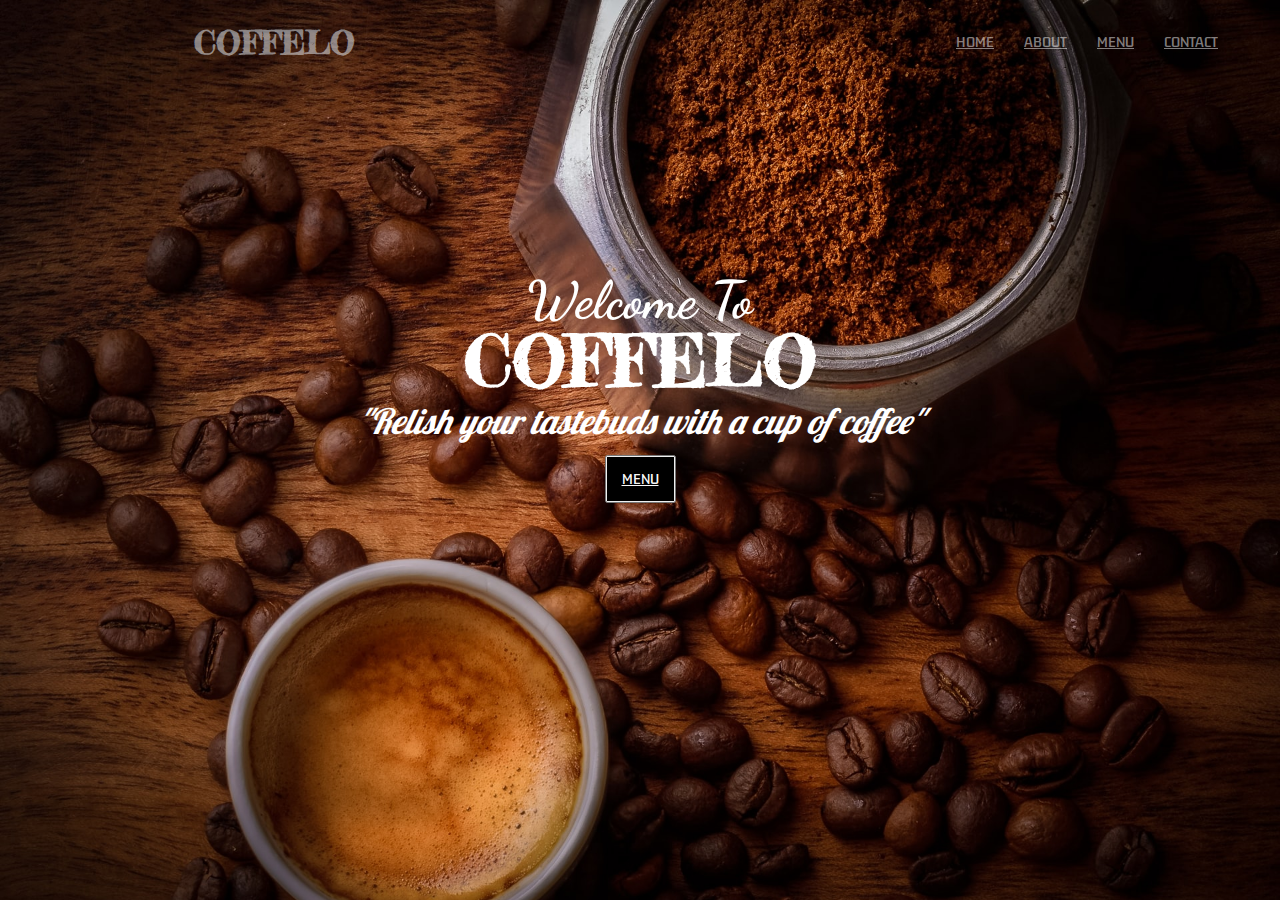
<file: index.html>
<!DOCTYPE html>
<html lang="en">
<head>
    <meta charset="UTF-8">
    <meta name="viewport" content="width=device-width,initial-scale=1.0">
    <title>COFFELO</title>
    <link rel="icon" href="images/coffee_FILL0_wght400_GRAD0_opsz48.png" type="image/x-icon">
    <link rel="stylesheet" href="style.css">
    <link rel="stylesheet" href="https://fonts.googleapis.com/icon?family=Material+Icons">
</head>
<body>

<div class="container">
<h1><i class="material-icons">coffee</i>COFFELO</h1>
<div class="navbar-menu">
    <a href="home.html">HOME</a>
    <a href="about.html">ABOUT</a>
    <a href="menu.html">MENU</a>
    <a href="contact.html">CONTACT</a>
  </div>
</div>
<div class="description">
<h2>Welcome To</h2>
<h1>COFFELO</h1>
<p>"Relish your tastebuds with a cup of coffee"</p>
<button><a href="menu.html">MENU</a></button>
</div>

</body>

</html>
</file>
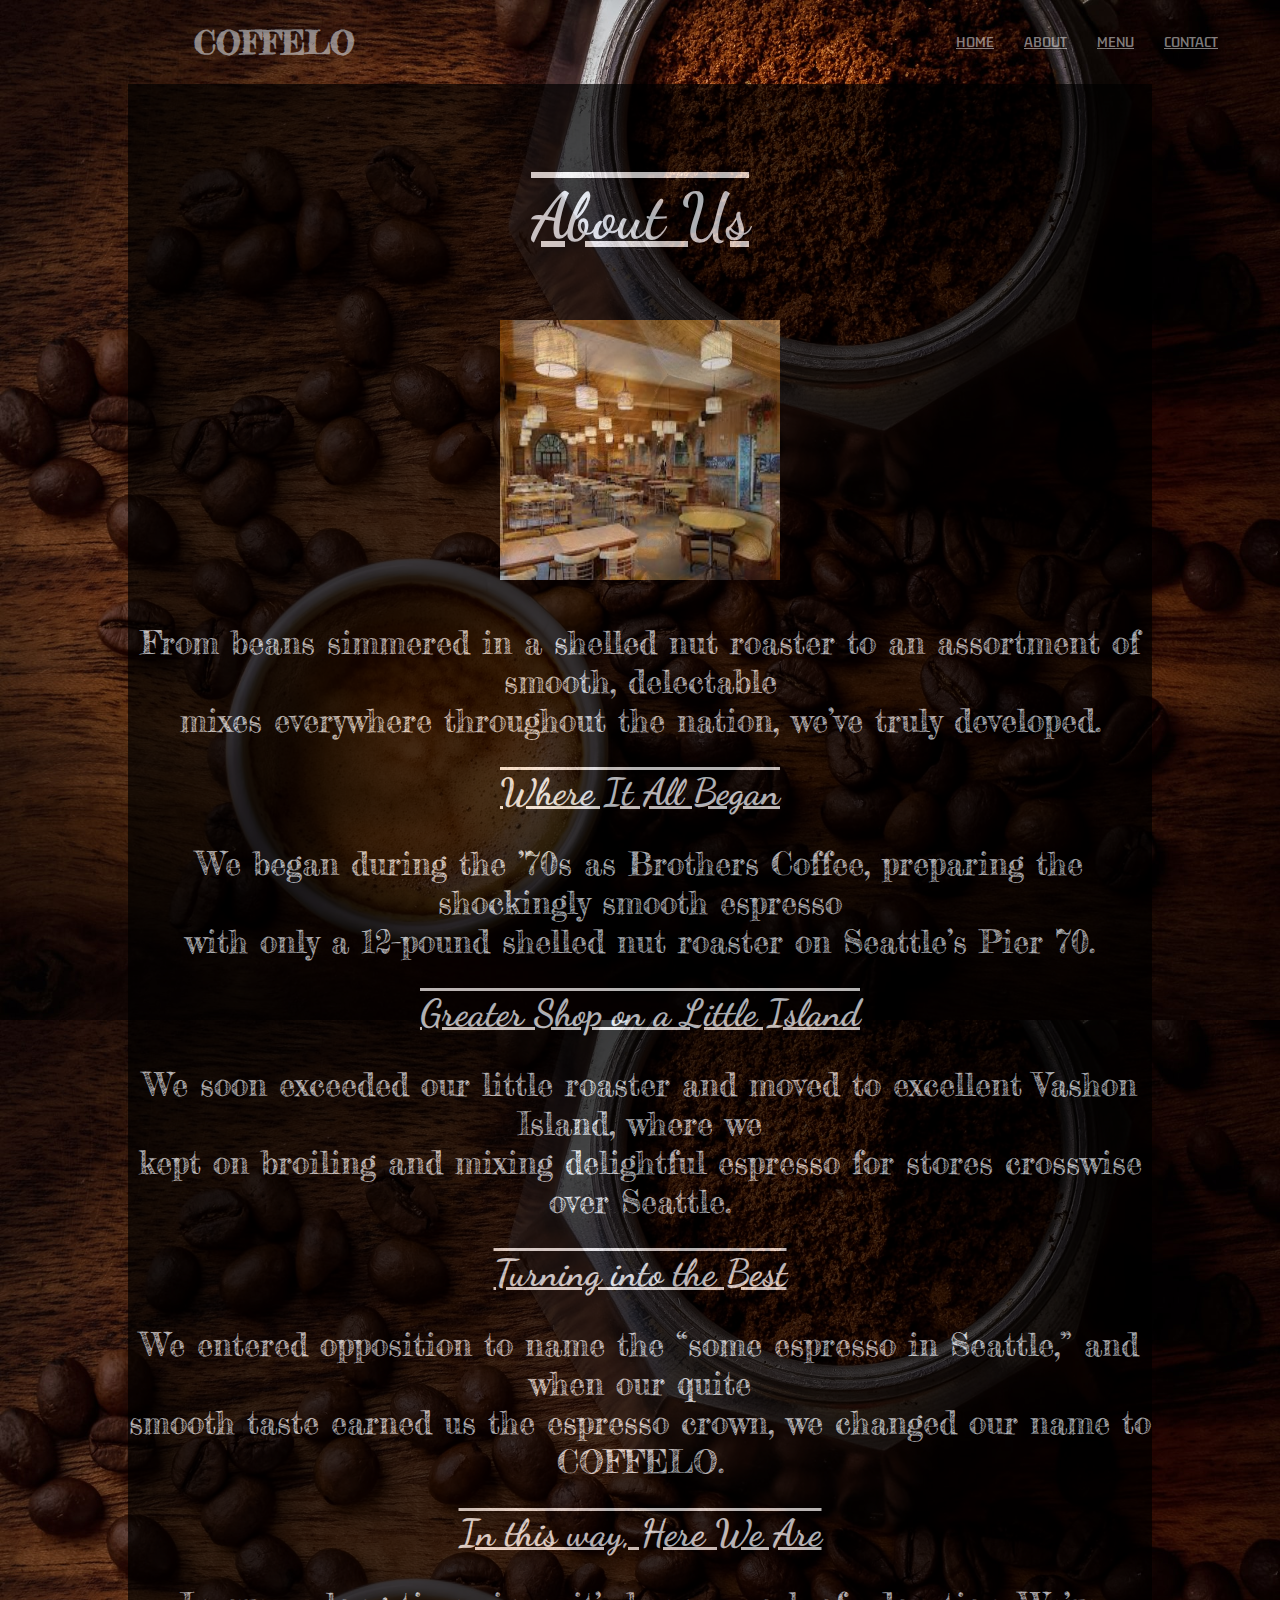
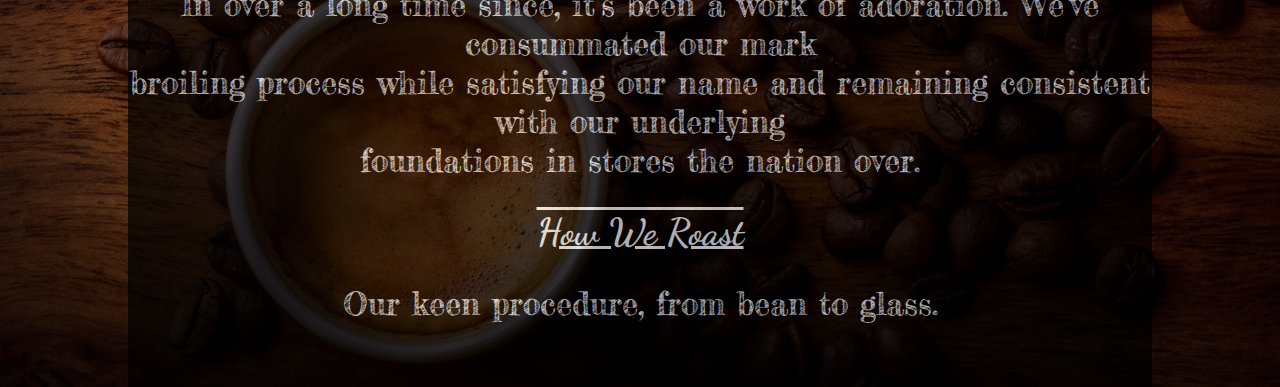
<file: about.html>
<!DOCTYPE html>
<html lang="en">
<head>
    <meta charset="UTF-8">
    <meta name="viewport" content="width=device-width,initial-scale=1.0">
    <title>COFFELO</title>
    <link rel="icon" href="images/coffee_FILL0_wght400_GRAD0_opsz48.png" type="image/x-icon">
    <link rel="stylesheet" href="style.css">
    <link rel="stylesheet" href="https://fonts.googleapis.com/icon?family=Material+Icons">
</head>
<body>

<div class="container">
<h1><i class="material-icons">coffee</i>COFFELO</h1>
<div class="navbar-menu">
    <a href="home.html">HOME</a>
    <a href="about.html">ABOUT</a>
    <a href="menu.html">MENU</a>
    <a href="contact.html">CONTACT</a>
  </div>
</div>
<div class="about">
    <h1>About Us</h1>
    <img  class="img" src="images/cafeteria.jpg">
    <p>From beans simmered in a shelled nut roaster to an assortment of smooth, delectable</p>
    <p>mixes everywhere throughout the nation, we’ve truly developed.</p>
    
    <h3>Where It All Began</h3>
    <p>We began during the ’70s as Brothers Coffee, preparing the shockingly smooth espresso</p>
    <p>with only a 12-pound shelled nut roaster on Seattle’s Pier 70.</p>
    <h3>Greater Shop on a Little Island</h3>
    <p>We soon exceeded our little roaster and moved to excellent Vashon Island, where we</p>
    <p>kept on broiling and mixing delightful espresso for stores crosswise over Seattle.</p>
    <h3>Turning into the Best</h3>
    <p>We entered opposition to name the “some espresso in Seattle,” and when our quite </p>
    <p>smooth taste earned us the espresso crown, we changed our name to COFFELO.</p>
    <h3>In this way, Here We Are</h3>
    <p>In over a long time since, it’s been a work of adoration. We’ve consummated our mark</p>
    <p>broiling process while satisfying our name and remaining consistent with our underlying</p>
    <p>foundations in stores the nation over. </p>
    <h3>How We Roast</h3>
    <p>Our keen procedure, from bean to glass.</p>

    
   
</div>
</body>
</html>
</file>
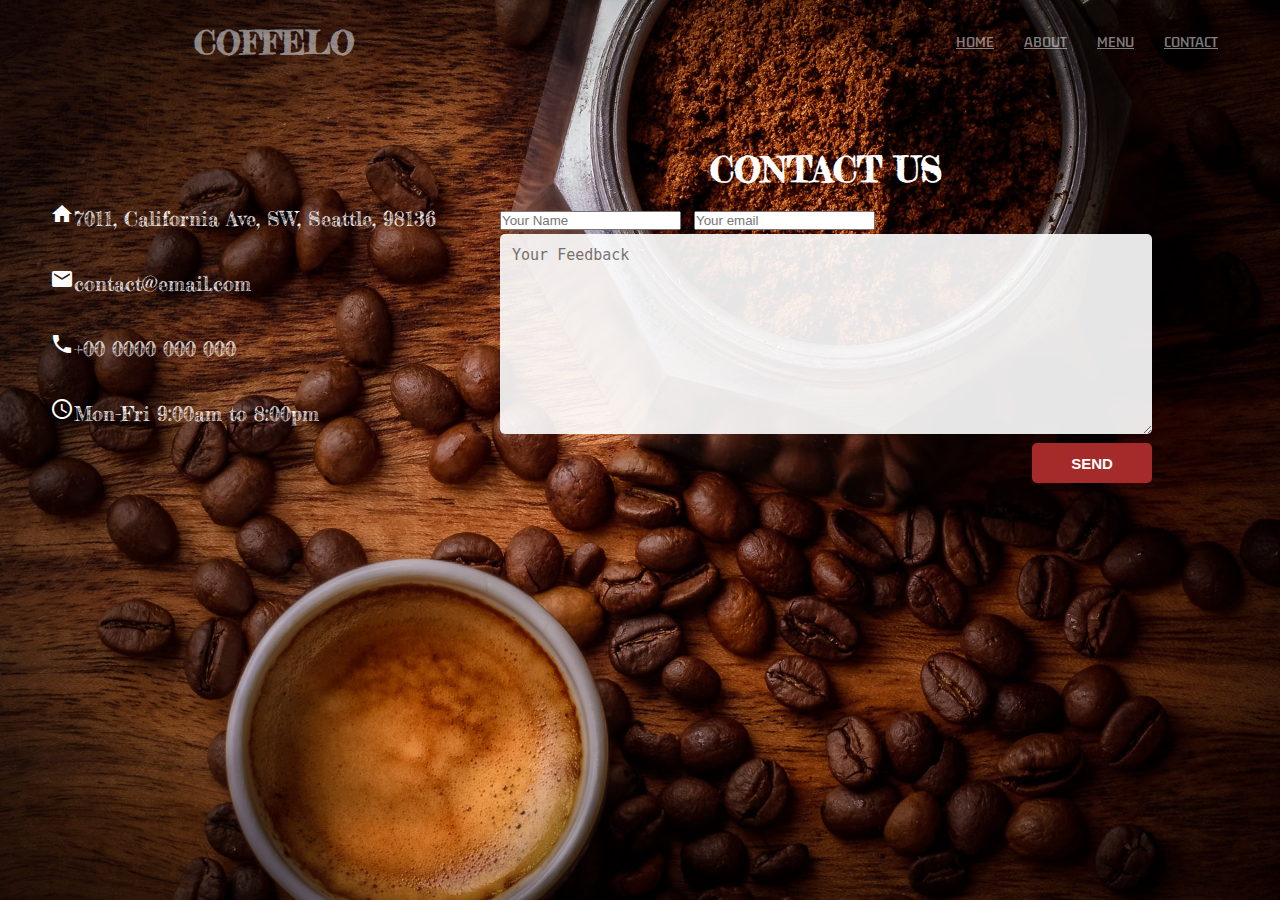
<file: contact.html>
<!DOCTYPE html>
<html lang="en">
<head>
    <meta charset="UTF-8">
    <meta name="viewport" content="width=device-width,initial-scale=1.0">
    <title>COFFELO</title>
    <link rel="icon" href="images/coffee_FILL0_wght400_GRAD0_opsz48.png" type="image/x-icon">
    <link rel="stylesheet" href="style.css">
    <link rel="stylesheet" href="https://fonts.googleapis.com/icon?family=Material+Icons">
</head>
<body>

<div class="container">
<h1><i class="material-icons">coffee</i>COFFELO</h1>
<div class="navbar-menu">
    <a href="home.html">HOME</a>
    <a href="about.html">ABOUT</a>
    <a href="menu.html">MENU</a>
    <a href="contact.html">CONTACT</a>
  </div>
</div>
<div class="cs">
  <div class="ci">
    <div><i class="material-icons">home</i>7011, California Ave, SW,
      Seattle, 98136</div>
      <div><i class="material-icons">mail</i>contact@email.com</div>
      <div><i class="material-icons">call</i>+00 0000 000 000</div>
      <div><i class="material-icons">schedule</i>Mon-Fri 9:00am to 8:00pm</div>
  </div>
  <div class="contactform">
    <h2>CONTACT US</h2>
    <form class="contact" action="" method="post">
      <input type="text" name="name" class="text-box" placeholder="Your Name" required>
      <input type="email" name="email" class="text-box" placeholder="Your email" required>
      <textarea name="message" rows="5" placeholder="Your Feedback" required></textarea>
      <input type="submit" name="submit" class="send-btn" value="Send">
    </form>
  </div>
</div>
</body>
</html>
</file>
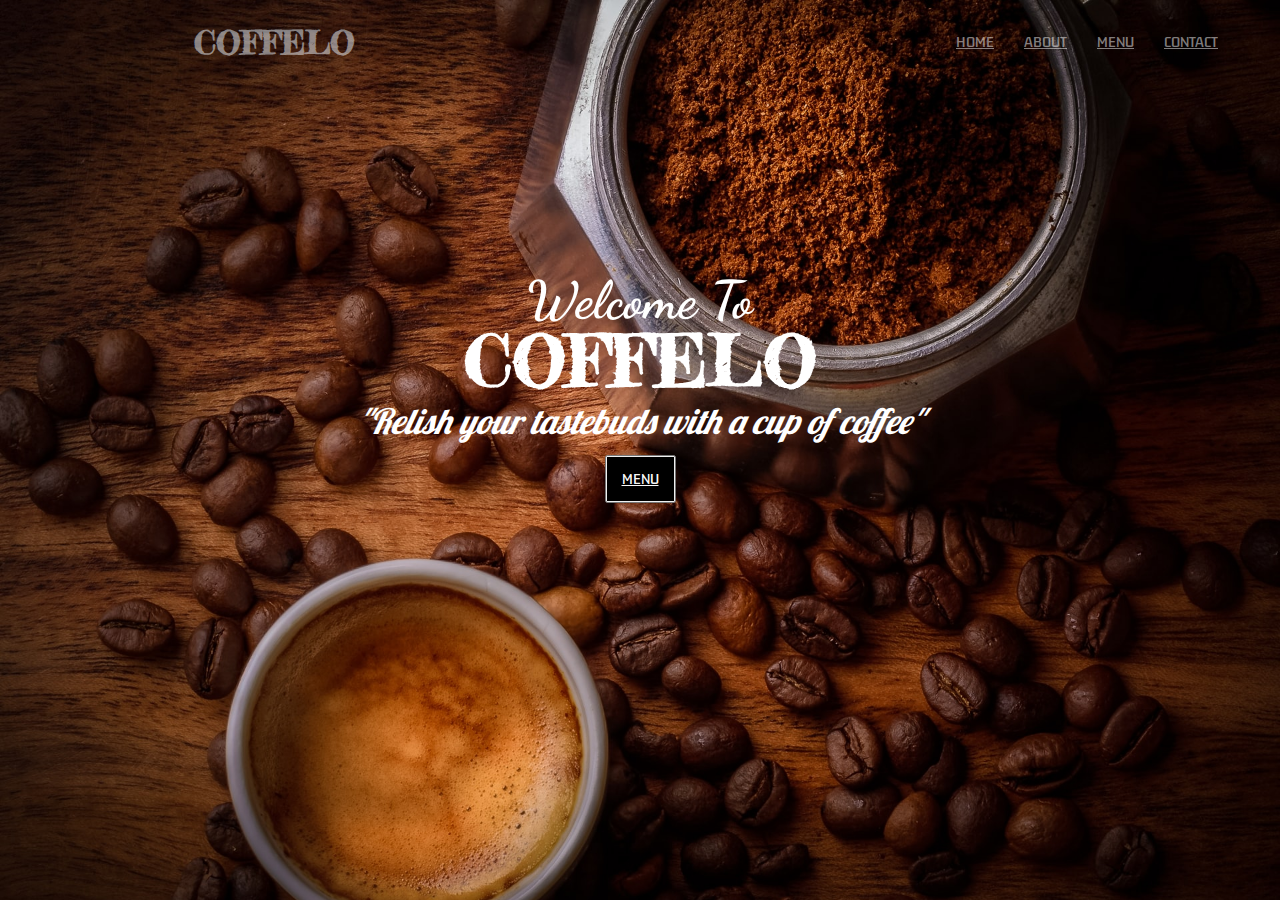
<file: home.html>
<!DOCTYPE html>
<html lang="en">
<head>
    <meta charset="UTF-8">
    <meta name="viewport" content="width=device-width,initial-scale=1.0">
    <title>COFFELO</title>
    <link rel="icon" href="images/coffee_FILL0_wght400_GRAD0_opsz48.png" type="image/x-icon">
    <link rel="stylesheet" href="style.css">
    <link rel="stylesheet" href="https://fonts.googleapis.com/icon?family=Material+Icons">
</head>
<body>

<div class="container">
<h1><i class="material-icons">coffee</i>COFFELO</h1>
<div class="navbar-menu">
    <a href="home.html">HOME</a>
    <a href="about.html">ABOUT</a>
    <a href="menu.html">MENU</a>
    <a href="contact.html">CONTACT</a>
  </div>
</div>
<div class="description">
<h2>Welcome To</h2>
<h1>COFFELO</h1>
<p>"Relish your tastebuds with a cup of coffee"</p>
<button><a href="menu.html">MENU</a></button>
</div>

</body>
</html>
</file>
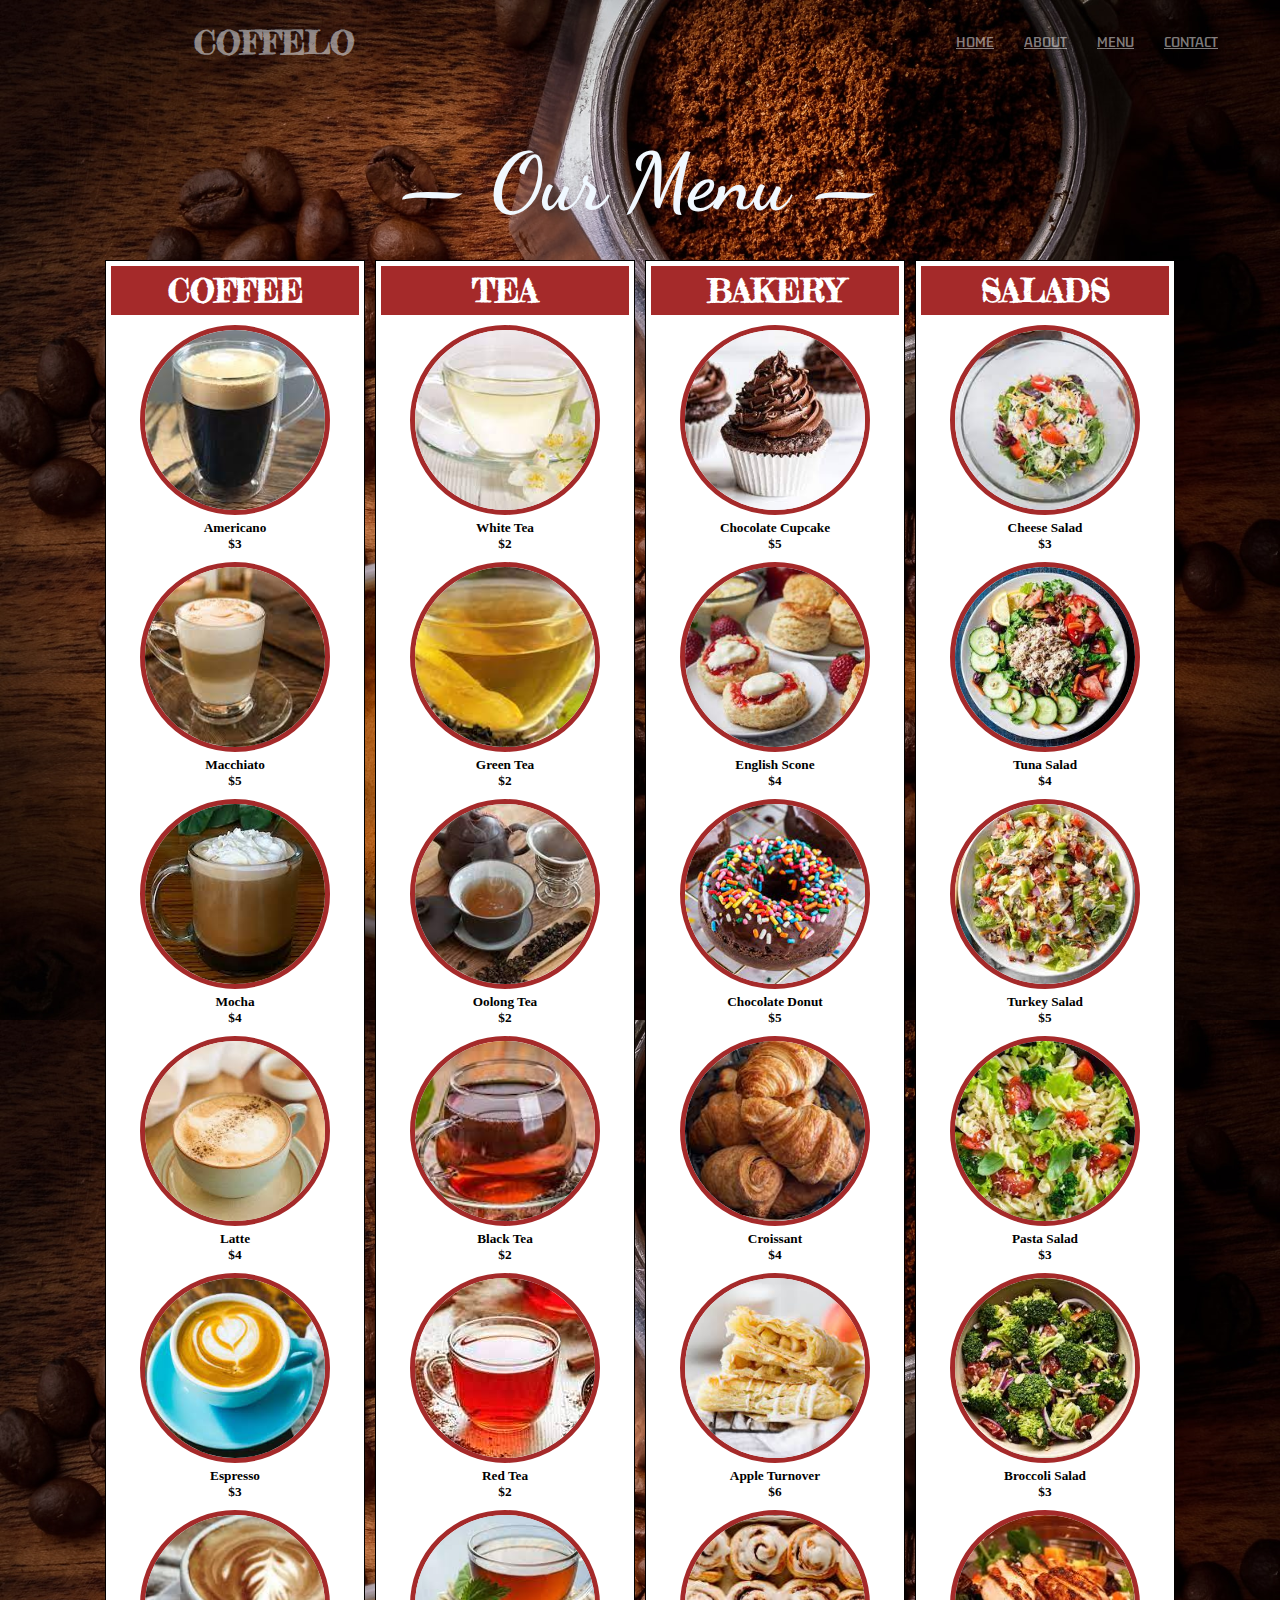
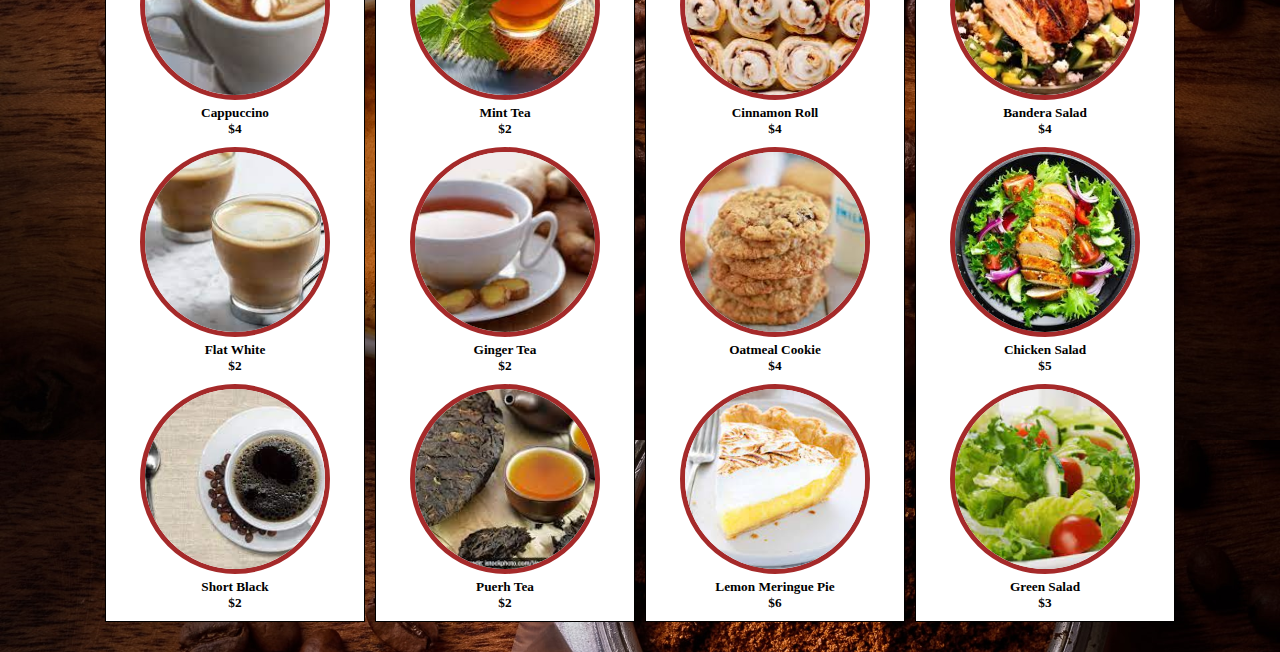
<file: menu.html>
<!DOCTYPE html>
<html lang="en">
<head>
    <meta charset="UTF-8">
    <meta name="viewport" content="width=device-width,initial-scale=1.0">
    <title>COFFELO</title>
    <link rel="icon" href="images/coffee_FILL0_wght400_GRAD0_opsz48.png" type="image/x-icon">
    <link rel="stylesheet" href="style.css">
    <link rel="stylesheet" href="https://fonts.googleapis.com/icon?family=Material+Icons">
</head>
<body>

<div class="container">
<h1><i class="material-icons">coffee</i>COFFELO</h1>
<div class="navbar-menu">
    <a href="home.html">HOME</a>
    <a href="about.html">ABOUT</a>
    <a href="menu.html">MENU</a>
    <a href="contact.html">CONTACT</a>
  </div>
</div>
<div class="menu">
    <h1 class="section">&mdash; Our Menu &mdash;</h1>

    <div class="menurow">
    <div class="menucol">
        <h1>COFFEE</h1>
        <div class="box">
            <div class="image">
    <img src="images/americano.jpg">
    </div>
    <div>
    <h5>Americano</h5>
    <h5> $3 </h5>
</div>
</div>

<div class="box">
    <div class="image">
     <img src="images/macchiato.jpg">
    </div>
    <div>
    <h5>Macchiato</h5>
    <h5 class="price"> $5 </h5>
 </div>
</div>


 <div class="box">
    <div class="image">
    <img src="images/mocca.jpg">
    </div>
    <div>
   <h5>Mocha</h5>
   <h5 class="price"> $4 </h5>
</div>
</div>

<div class="box">
    <div class="image">
    <img src="images/latte.jpg">
   </div>
   <div>
   <h5>Latte</h5>
   <h5 class="price"> $4 </h5>
</div>
</div>

<div class="box">
    <div class="image">
    <img src="images/espresso.jpg">
    </div>
    <div>
   <h5>Espresso</h5>
   <h5 class="price"> $3 </h5>
</div>
</div>

<div class="box">
    <div class="image">
    <img src="images/cappuccino.jpg">
    </div> <div>
   <h5>Cappuccino</h5>
   <h5 class="price"> $4 </h5>
</div>
</div>

<div class="box">
    <div class="image">
    <img src="images/FLATWHITE.jpg">
    </div>
    <div>
   <h5>Flat White</h5>
   <h5 class="price"> $2 </h5>
</div>
</div>

<div class="box">
    <div class="image">
    <img src="images/shortblack.jpg">
    </div>
    <div>
   <h5>Short Black</h5>
   <h5 class="price"> $2 </h5>
</div>
</div>
</div>



    <div class="menucol">
<h1>TEA</h1>

<div class="box">
    <div class="image">
    <img src="images/white.jpg">
    </div>
    <div>
   <h5>White Tea</h5>
   <h5> $2 </h5>
</div>
</div>

<div class="box">
    <div class="image">
    <img src="images/green.jpg">
    </div>
    <div>
   <h5>Green Tea</h5>
   <h5> $2 </h5>
</div>
</div>

<div class="box">
    <div class="image">
    <img src="images/oolong.jpg">
    </div>
    <div>
   <h5>Oolong Tea</h5>
   <h5> $2 </h5>
</div>
</div>

<div class="box">
    <div class="image">
    <img src="images/black.jpg">
    </div>
    <div>
   <h5>Black Tea</h5>
   <h5> $2 </h5>
</div>
</div>

<div class="box">
    <div class="image">
    <img src="images/red.jpg">
    </div>
    <div>
   <h5>Red Tea</h5>
   <h5> $2 </h5>
</div>
</div>

<div class="box">
    <div class="image">
    <img src="images/mint.jpg">
    </div>
    <div>
   <h5>Mint Tea</h5>
   <h5> $2 </h5>
</div>
</div>

<div class="box">
    <div class="image">
    <img src="images/ginger.jpg">
    </div>
    <div>
   <h5>Ginger Tea</h5>
   <h5> $2 </h5>
</div>
</div>

<div class="box">
    <div class="image">
    <img src="images/puer.jpg">
    </div>
    <div>
   <h5>Puerh Tea</h5>
   <h5 class="price"> $2 </h5>
</div>
</div>
</div>

 

    <div class="menucol">
<h1>BAKERY</h1>

<div class="box">
    <div class="image">
    <img src="images/chocolate.jpg">
    </div>
    <div>
   <h5>Chocolate Cupcake</h5>
   <h5> $5 </h5>
</div>
</div>

<div class="box">
    <div class="image">
    <img src="images/scone.jpg">
    </div>
    <div>
   <h5>English Scone</h5>
   <h5> $4 </h5>
</div>
</div>

<div class="box">
    <div class="image">
    <img src="images/donut.jpg">
    </div>
    <div>
   <h5>Chocolate Donut</h5>
   <h5> $5 </h5>
</div>
</div>

<div class="box">
    <div class="image">
    <img src="images/croissant.jpg">
    </div>
    <div>
   <h5>Croissant</h5>
   <h5> $4 </h5>
</div>
</div>

<div class="box">
    <div class="image">
    <img src="images/apple.jpg">
    </div>
    <div>
   <h5>Apple Turnover</h5>
   <h5> $6 </h5>
</div>
</div>

<div class="box">
    <div class="image">
    <img src="images/cinnamon.jpg">
    </div>
    <div>
   <h5>Cinnamon Roll</h5>
   <h5> $4 </h5>
</div>
</div>

<div class="box">
    <div class="image">
    <img src="images/cookie.jpg">
    </div>
    <div>
   <h5>Oatmeal Cookie</h5>
   <h5> $4 </h5>
</div>
</div>

<div class="box">
    <div class="image">
    <img src="images/lemonpie.jpg">
    </div>
    <div>
   <h5>Lemon Meringue Pie</h5>
   <h5> $6 </h5>
</div>
</div>
</div>



    <div class="menucol">
<h1>SALADS</h1>

<div class="box">
    <div class="image">
    <img src="images/cheesesalad.jpg">
    </div>
    <div>
   <h5>Cheese Salad</h5>
   <h5> $3 </h5>
</div>
</div>

<div class="box">
    <div class="image">
    <img src="images/tunasalad.jpg">
    </div>
    <div>
   <h5>Tuna Salad</h5>
   <h5> $4 </h5>
</div>
</div>

<div class="box">
    <div class="image">
    <img src="images/turkey.jpg">
    </div>
    <div>
   <h5>Turkey Salad</h5>
   <h5> $5 </h5>
</div>
</div>

<div class="box">
    <div class="image">
    <img src="images/pasta.jpg">
    </div>
    <div>
   <h5>Pasta Salad</h5>
   <h5> $3 </h5>
</div>
</div>

<div class="box">
    <div class="image">
    <img src="images/broccoli.jpg">
    </div>
    <div>
   <h5>Broccoli Salad</h5>
   <h5> $3 </h5>
</div>
</div>

<div class="box">
    <div class="image">
    <img src="images/bandera.jpg">
    </div>
    <div>
   <h5>Bandera Salad</h5>
   <h5> $4 </h5>
</div>
</div>

<div class="box">
    <div class="image">
    <img src="images/chickensalad.jpg">
   </div>
   <div>
   <h5>Chicken Salad</h5>
   <h5> $5 </h5>
</div>
</div>

<div class="box">
    <div class="image">
    <img src="images/greensalad.jpg">
    </div>
    <div>
   <h5>Green Salad</h5>
   <h5> $3 </h5>
</div>
</div>
</div>
</div>
            
</div>
</body>
</html>
</file>
<file: style.css>
@import url('https://fonts.googleapis.com/css2?family=Dancing+Script&family=Fredericka+the+Great&family=Kdam+Thmor+Pro&family=Lobster&display=swap'); 
*{
    margin: 0;
    padding: 0;
    box-sizing: border-box
}
body{
    background-image: url(images/background.jpg);
    background-size: cover;
    height: 100vh;
    
}
.container{
    padding: 20px 50px;
    display: flex;
    align-items: center;
    justify-content: space-between;
    color: aliceblue;
    opacity: 0.5;
    background-size: cover;
    font-family: 'Fredericka the Great', cursive;
    display: flex;
    flex-direction: row;
    flex-wrap: wrap;
    
  }
  .navbar-menu a{
    color: rgba(255, 255, 255, 0.97);
    font-size: 13px;
    font-weight: 100;
    padding: 12px 12px;
    border-radius: 2px;
    display: inline-block;
    transition: 0.4s;
    font-family:'Kdam Thmor Pro', sans-serif ;
      
  }
  .navbar-menu a:hover{
    background-color: #fff;
    color: #000;
  }
  .description{ 
   text-align: center; 
   line-height: 50px;
    color: white;
    padding-top: 15%;
    font-size: 35px;
    font-family: 'Lobster', cursive;
    font-style: italic;
    
   }
  .description h2{
    font-family: 'Dancing Script', cursive;
    font-style: normal;
    line-height: 50px;
   }
   .description h1{
    font-family: 'Fredericka the Great', cursive;
    font-style: normal;
    line-height: 70px;
    
   }
   button a{
     background-color: black;
     color:  rgba(255, 255, 255, 0.97);
    font-size: 13px;
    font-weight: 100;
    padding: 12px 15px;
    display: inline-block;
    transition: 0.4s;
    font-family:'Kdam Thmor Pro', sans-serif ;
    
      
   }
   button a:hover{
    background-color: #fff;
    color: #000; 
    cursor: pointer;
   }
   .about{
     text-align: center;
     color: aliceblue;
     padding-top: 5%;
     padding-bottom: 5%;
     font-size: 32px;
     opacity: 0.7;
     background-color: black;
     margin-left: 10%;
     margin-right: 10%;
   }
    .about h1,h3{
      font-family: 'Dancing Script', cursive;
      padding: 30px;
      text-decoration: underline overline white;
    }
    .about p{
      font-family: 'Fredericka the Great', cursive;
    }
    .img {
      padding: 20px;
      
      width: 320px;
      height: 300px;
      margin: 15px;
    }
    .cs{
      justify-content: center;
      display: flex;
      align-items: center;
      padding-top: 5%;
      font-size: 35px;
      color: #fff;
      padding-right: 10%;
      font-family: 'Fredericka the Great', cursive;
    }
    .ci{
      color: #fff;
      font-size: 20px;
      max-width: 500px;
      line-height: 65px;
      padding-left: 50px;
      opacity: 1;
    }
    .contactform textarea{
      background: white;
      color: black ;
      border: none;
      opacity:0.9 ;
      border-radius: 5px;
      resize: vertical;
      width: 100%;
      padding: 12px;
      font-size: 15px;
      min-height: 200px;
      max-height: 400px;
    }
    .contactform textbox{
      background: #fff;
      color: #000;
      border: none;
      padding: 12px;
      height: 50px;
      font-size: 15px;
      width: calc(50%-10px);
      border-radius: 5px;
    }
    .contactform h2{
      margin: bottom 30px;
      text-align: center;
      font-size: 35px;
      color: white;
    }
    .contactform .send-btn{
      background: brown;
      float: right;
      color: #fff;
      border: none;
      width: 120px;
      height: 40px;
      font-size: 15px;
      font-weight: 600;
      border-radius: 5px;
      text-transform: uppercase;
      transition: 00.4s;
      cursor: pointer;
      text-align: center;
      
    }
    .contactform .send-btn:hover{
      background: #3f000f;

    }
    .ci, .contactform{
      flex: 1;
    }
    .menu {
       padding: 25px 0 25px 0;
       color: #fff;
       text-align: center;
       

    }
    .section{
      padding: 25px 0 25px 0;
      text-align: center;
      font-size: 80px;
        font-family: 'Dancing Script', cursive;
        color: aliceblue;
      }
      .menurow {
       
        padding: 0 100px 0 100px;
         display: flex;
         flex-wrap: wrap;
      }
      .menucol {
        border: 1px solid black;
        background-color:white;
        margin: 5px;
        padding: 5px;
        color: #000;
        flex: 1;
        
      }
      .menucol h1{
        text-align: center;
        background-color: brown;
        color: white;
        padding: 5px;
        font-family: 'Fredericka the Great', cursive;
      
      }
      .image {
        width: 200px;
        height: 200px;
        border-radius: 50%;
        padding: 5px;

      }
      .image  img{
        width: 100%;
        height: 100%;
        border-radius: 50%;
        object-fit: cover;
        border: 5px solid brown;
      }
      .box{
        display: flex;
        flex-direction:column;
        align-items: center;
        margin: 5px;
        text-align: center;
      }
      .image img:hover{
        transform: scale(0.9);
        transition: 00.4s;
      }
</file>
